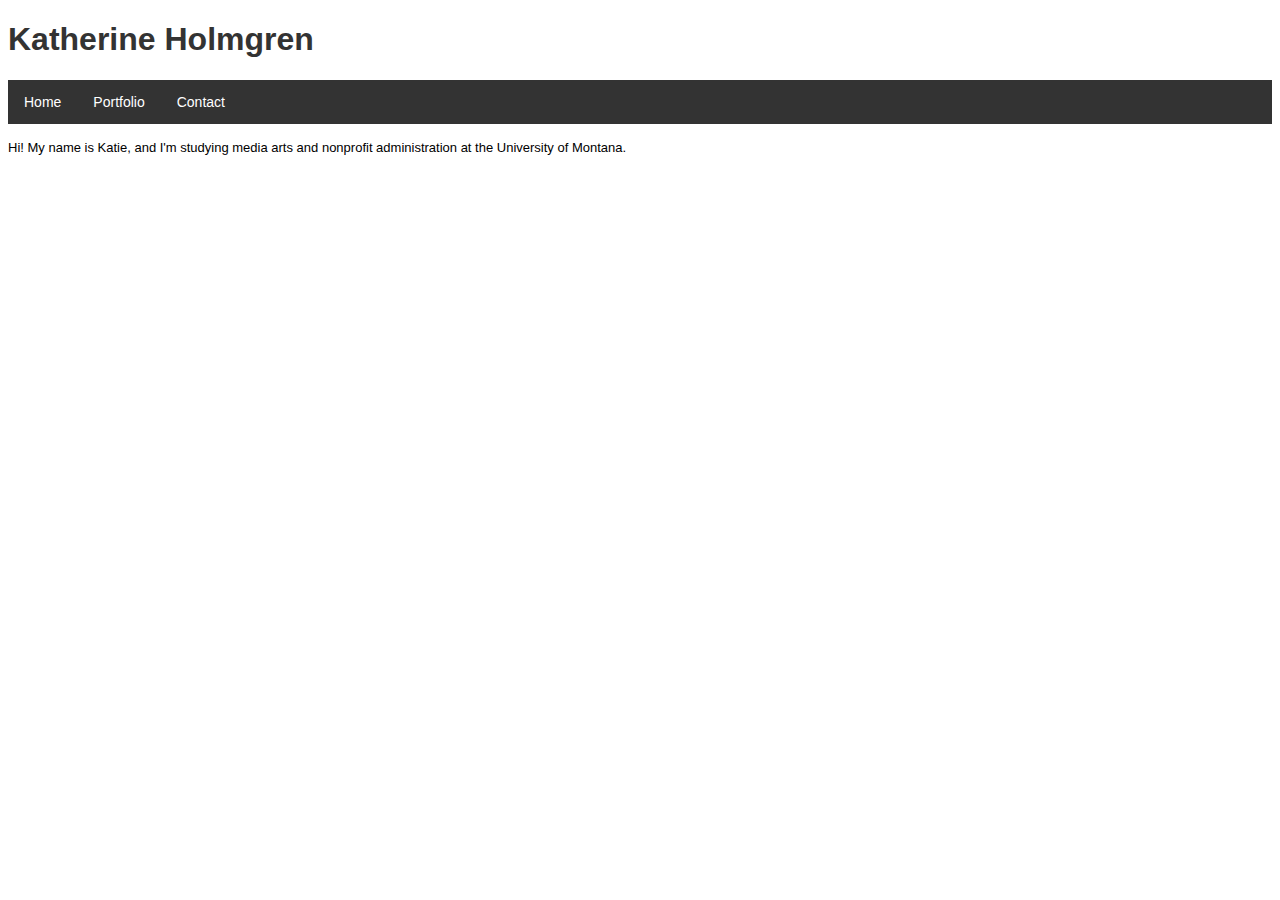
<file: index.html>
<!DOCTYPE html>

  <!-- 04/29/2019, Personal Website, Intro to Web Design -->
<html>

  <head>
    <meta charset="UTF-8">
    <meta name="description" content="Katherine Holmgren is a Media Arts student at the University of Montana, where she has created several designs and interactive projects.">
    <meta name="author" content="Katherine Holmgren">
    <meta name="viewport" content="width=device-width, initial-scale=1.0">
    <title>Katherine Holmgren</title>
    <link rel="shortcut icon" href="./images/kt-logo.png" type="image/x-icon" />
    <link rel="stylesheet" type="text/css" href="./styles/style.css">
      </head>

  <body>

    <h1>Katherine Holmgren</h1>

  <!--  <img id="kt-pic" src="./images/kt-logo.png" alt="Katherine Holmgren" title="Katherine Holmgren"width="50"></img><br>-->

  <ul>
    <li><a class="active" href="./index.html">Home</a></li>
    <li><a href="./portfolio.html">Portfolio</a></li>
    <li><a href="./contact.html">Contact</a></li>
  </ul>

      <div class="featured container content">
      <p>Hi! My name is Katie, and I'm studying media arts and nonprofit administration at the University of Montana.</p>
      </div>


  </body>
</html>
</file>
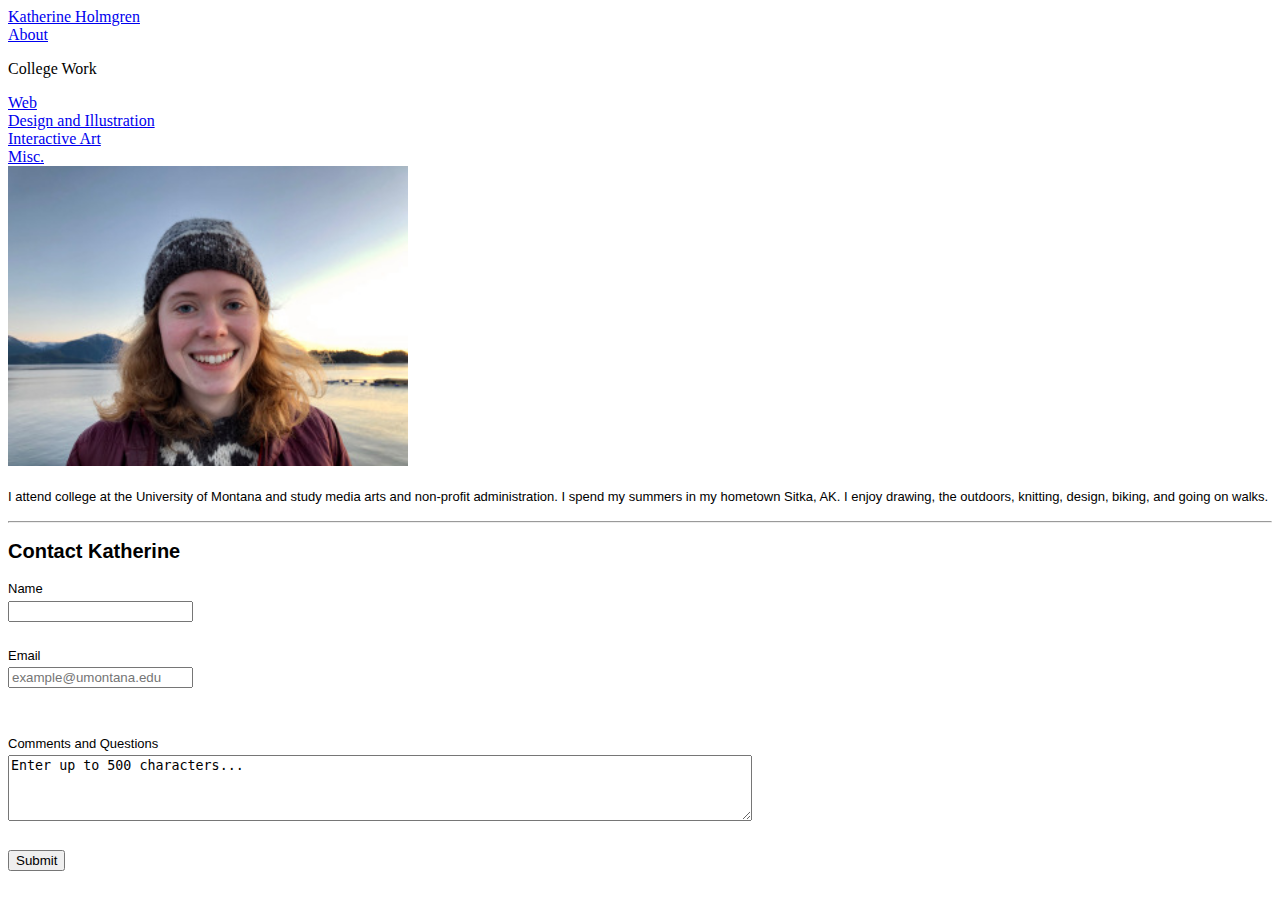
<file: about.html>
<!DOCTYPE html>

  <!-- 04/29/2019, Personal Website, Intro to Web Design -->
<html>

  <head>
    <meta charset="UTF-8">
    <meta name="description" content="Katherine Holmgren is a Media Arts student at the University of Montana, where she has created several designs and interactive projects.">
    <meta name="author" content="Katherine Holmgren">
    <meta name="viewport" content="width=device-width, initial-scale=1.0">
    <title>About Katherine</title>
    <link rel="shortcut icon" href="./images/kt-logo.png" type="image/x-icon" />
    <link rel="stylesheet" type="text/css" href="./styles/style.css">
  </head>

  <body>

    <header class="navigation container">
    <div class="menu-item kt">
          <a href="./index.html">Katherine Holmgren</a></div>
      <div class="menu-item link">
          <a href="./about.html">About</a></div>
        <div class="menu-item link">
               <p>College Work</p>
                  <div class="dropdown-content">
                    <div class="dropdown-item">
                      <a href="./web.html">Web</a></div>
                    <div class="dropdown-item">
                      <a href="./design.html">Design and Illustration</a></div>
                    <div class="dropdown-item">
                      <a href="./interactive.html">Interactive Art</a></div>
                  </div>
        </div>
        <div class="menu-item link">
               <a href="./misc.html">Misc.</a></div>
    </header>

    <div class="content container">
        <img id="kt-pic" src="./images/katie-portrait.jpeg" alt="Katherine Holmgren" title="Katherine Holmgren"width="400"></img>
        <p>I attend college at the University of Montana and study media arts and non-profit administration. I spend my summers in my hometown Sitka, AK. I enjoy drawing, the outdoors, knitting, design, biking, and going on walks.
        </p><hr>
    </div>

    <div class="content container">
      <h2>Contact Katherine</h2>
      <form action="http://www.example.com/login.php" method="post" id="comments" class="basic-forms">
        <p>
          Name</br>
          <input type="text" name="name" id="name_input"/> </br></br>
          Email</br>
          <input type="text" name="email" id="email_input" placeholder="example@umontana.edu"/> <br><br>
          </br>
          Comments and Questions</br>
          <textarea name="comments" id="comments-textarea" maxlength="500" cols="90" rows="4">Enter up to 500 characters...</textarea>
          </br>
          </br>
          <input type="submit" name="submit" value="Submit" />
        </p>
      </form>
    </div>

  </body>
</html>
</file>
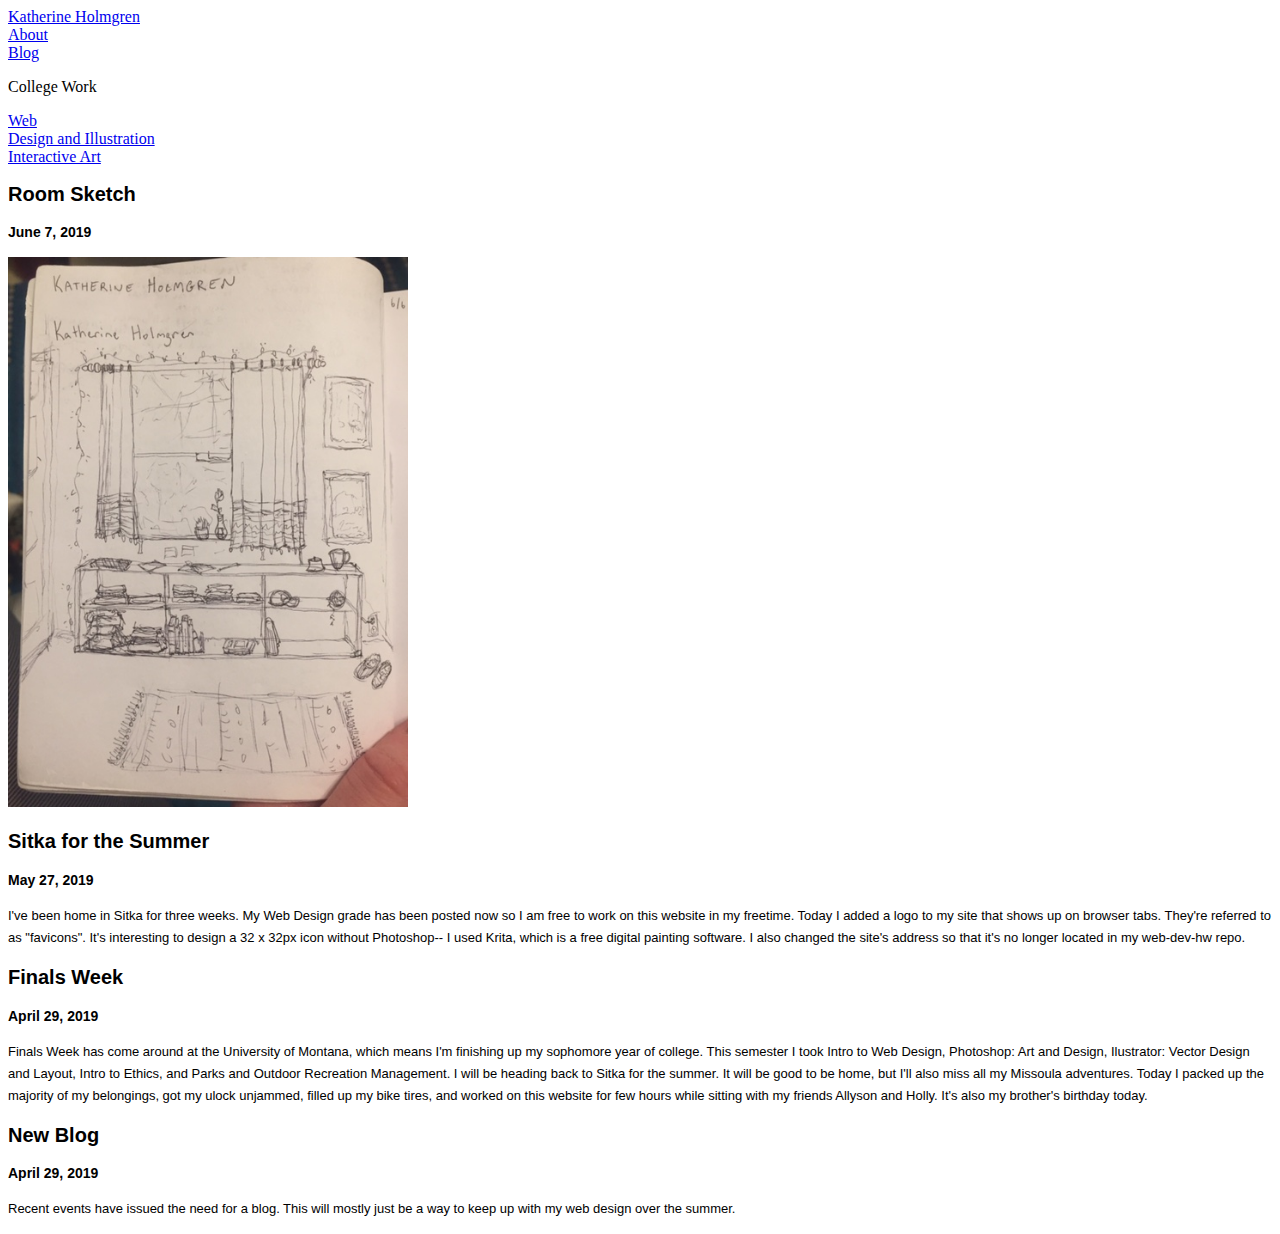
<file: blog.html>
<!DOCTYPE html>

  <!-- 04/29/2019, Personal Website, Intro to Web Design -->
<html>

  <head>
    <meta charset="UTF-8">
    <meta name="description" content="Katherine Holmgren is a Media Arts student at the University of Montana, where she has created several designs and interactive projects.">
    <meta name="author" content="Katherine Holmgren">
    <meta name="viewport" content="width=device-width, initial-scale=1.0">
    <title>Blog</title>
    <link rel="shortcut icon" href="./images/kt-logo.png" type="image/x-icon" />
    <link rel="stylesheet" type="text/css" href="./styles/style.css">
  </head>

  <body>

    <header class="navigation container">
    <div class="menu-item kt">
          <a href="https://katholmgren.github.io/home">Katherine Holmgren</a></div>
      <div class="menu-item link">
          <a href="https://katholmgren.github.io/home/about">About</a></div>
        <div class="menu-item link">
               <a href="https://katholmgren.github.io/home/blog">Blog</a></div>
        <div class="menu-item dropdown link">
               <p>College Work</p>
                  <div class="dropdown-content">
                    <div class="dropdown-item">
                      <a href="https://katholmgren.github.io/home/web">Web</a></div>
                    <div class="dropdown-item">
                      <a href="https://katholmgren.github.io/home/design">Design and Illustration</a></div>
                    <div class="dropdown-item">
                      <a href="https://katholmgren.github.io/home/interactive">Interactive Art</a></div>
                  </div>
        </div>
    </header>

    <div class="content container">
      <h2>Room Sketch</h2>
      <h3>June 7, 2019</h3>
      <img id="room-sketch" src="./images/20190607-room-sketch.jpg" alt="Sketch from my notebook" title="Room Sketch"width="400"></img>
    </div>

    <div class="content container">
      <h2>Sitka for the Summer</h2>
      <h3>May 27, 2019</h3>
      <p>I've been home in Sitka for three weeks. My Web Design grade has been posted now so I am free to work on this website in my freetime. Today I added a logo to my site that shows up on browser tabs. They're referred to as "favicons". It's interesting to design a 32 x 32px icon without Photoshop-- I used Krita, which is a free digital painting software. I also changed the site's address so that it's no longer located in my web-dev-hw repo.
        </p>
    </div>

    <div class="content container">
      <h2>Finals Week</h2>
      <h3>April 29, 2019</h3>
      <p>Finals Week has come around at the University of Montana, which means I'm finishing up my sophomore year of college. This semester I took Intro to Web Design, Photoshop: Art and Design, Ilustrator: Vector Design and Layout, Intro to Ethics, and Parks and Outdoor Recreation Management. I will be heading back to Sitka for the summer. It will be good to be home, but I'll also miss all my Missoula adventures. Today I packed up the majority of my belongings, got my ulock unjammed, filled up my bike tires, and worked on this website for few hours while sitting with my friends Allyson and Holly. It's also my brother's birthday today.
    </p>
    </div>

    <div class="content container">
      <h2>New Blog</h2>
      <h3>April 29, 2019</h3>
      <p>Recent events have issued the need for a blog. This will mostly just be a way to keep up with my web design over the summer.</p>
    </p>
    </div>

    </html>
</file>
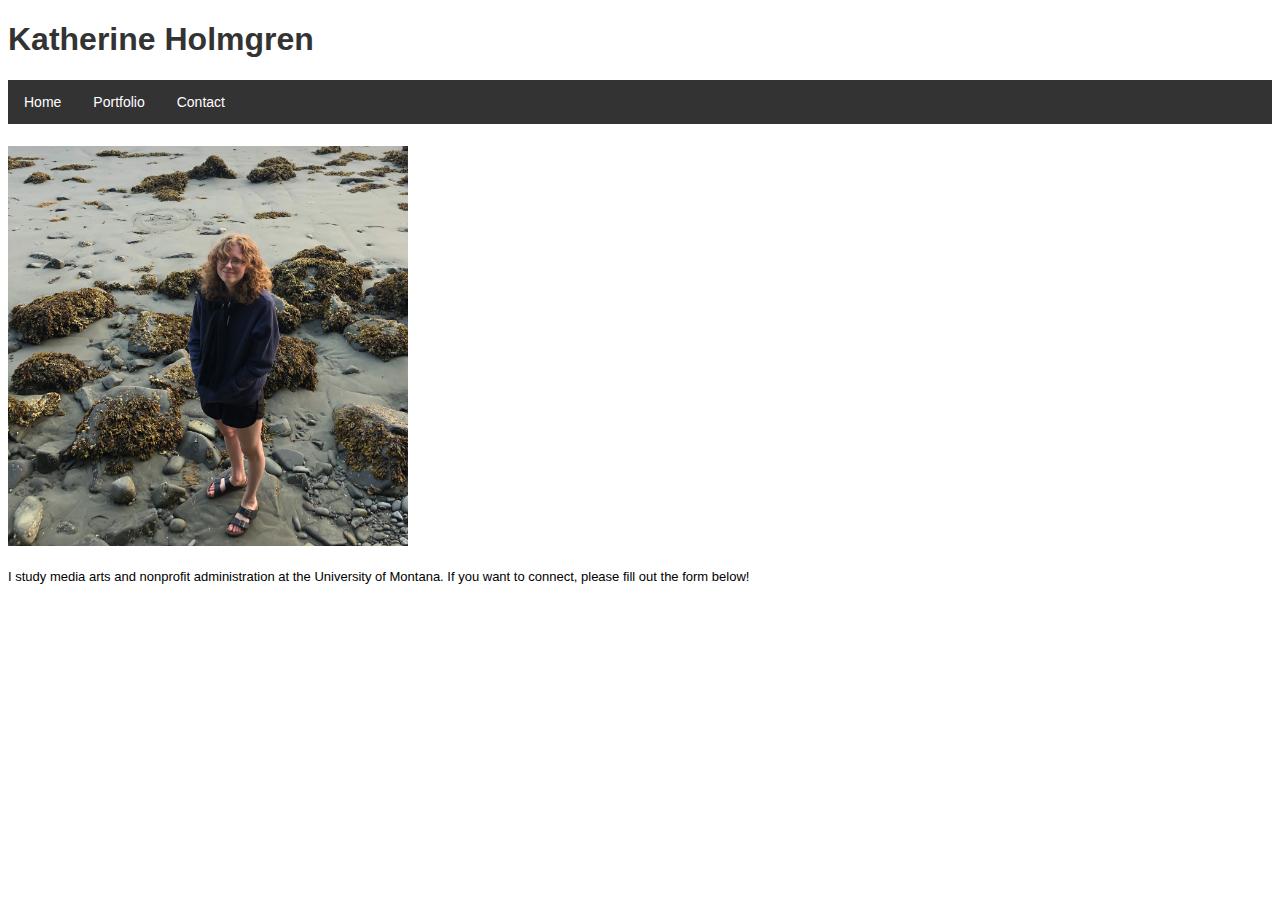
<file: contact.html>
<!DOCTYPE html>

  <!-- 04/29/2019, Personal Website, Intro to Web Design -->
<html>

  <head>
    <meta charset="UTF-8">
    <meta name="description" content="Katherine Holmgren is a Media Arts student at the University of Montana, where she has created several designs and interactive projects.">
    <meta name="author" content="Katherine Holmgren">
    <meta name="viewport" content="width=device-width, initial-scale=1.0">
    <title>Katherine Holmgren</title>
    <link rel="shortcut icon" href="./images/kt-logo.png" type="image/x-icon" />
    <link rel="stylesheet" type="text/css" href="./styles/style.css">
  </head>

  <body>
    <h1>Katherine Holmgren</h1>
    <ul>
      <li><a class="active" href="./index.html">Home</a></li>
      <li><a href="./portfolio.html">Portfolio</a></li>
      <li><a href="./contact.html">Contact</a></li>
    </ul>

    <div class="content container"><br>
      <img id="kt-pic" src="./images/katie-beach-profile.jpeg" alt="Katherine Holmgren" title="Katherine Holmgren"width="400"></img><br>
      <p>I study media arts and nonprofit administration at the University of Montana. If you want to connect, please fill out the form below!</p>
      <br>
    </div>


    <div class"content container jotform">
      <script type="text/javascript" src="https://form.jotform.com/jsform/193486703144158"></script>
    </div>

</body>

</html>
</file>
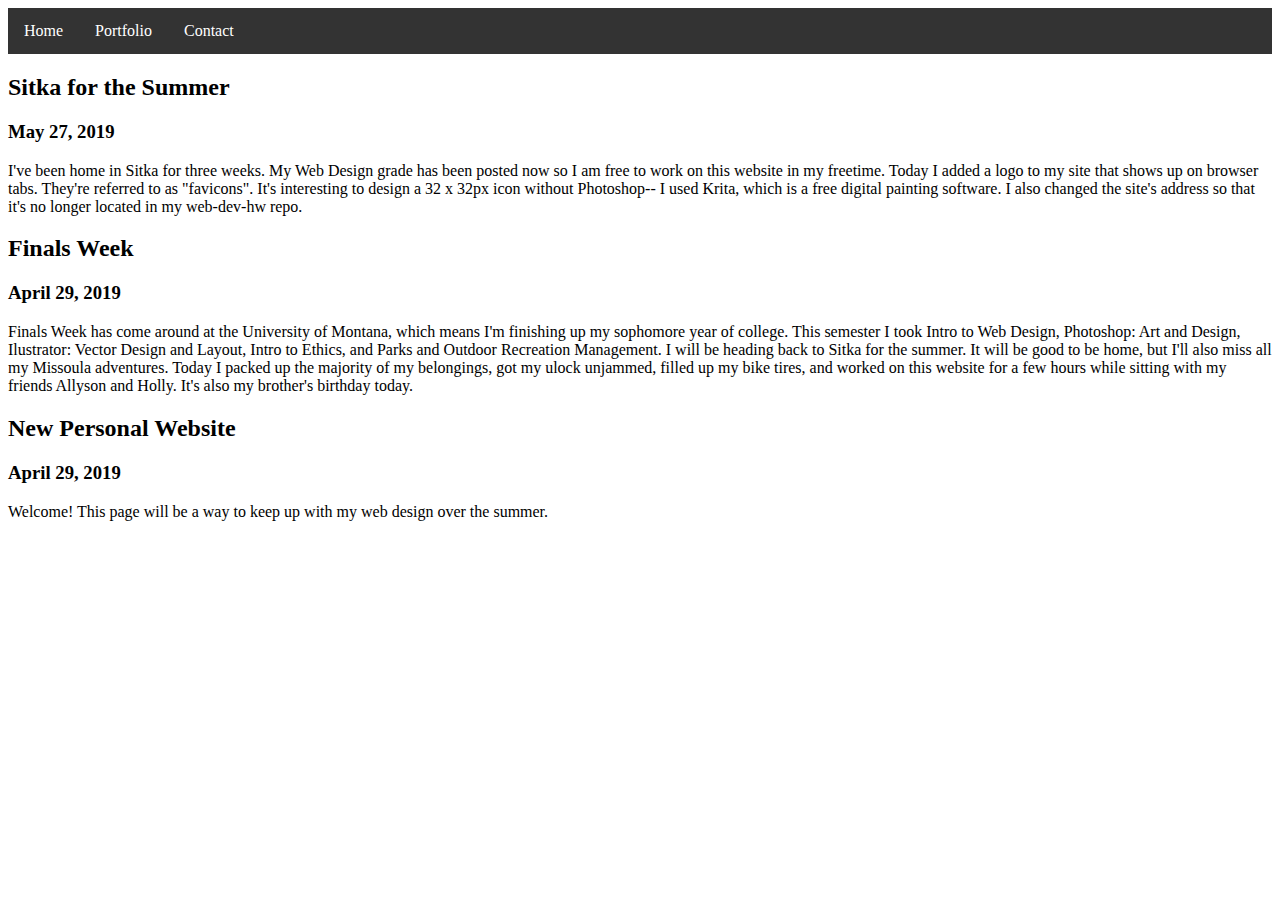
<file: misc.html>
<!DOCTYPE html>

  <!-- 04/29/2019, Personal Website, Intro to Web Design -->
<html>

  <head>
    <meta charset="UTF-8">
    <meta name="description" content="Katherine Holmgren is a Media Arts student at the University of Montana, where she has created several designs and interactive projects.">
    <meta name="author" content="Katherine Holmgren">
    <meta name="viewport" content="width=device-width, initial-scale=1.0">
    <title>Katherine Holmgren</title>
    <link rel="shortcut icon" href="./images/kt-logo.png" type="image/x-icon" />
  <!--  <link rel="stylesheet" type="text/css" href="./styles/style.css"> -->
    <style>
        ul {
          list-style-type: none;
          margin: 0;
          padding: 0;
          overflow: hidden;
          background-color: #333;
        }

        li {
          float: left;
        }

        li a {
          display: block;
          color: white;
          text-align: center;
          padding: 14px 16px;
          text-decoration: none;
        }

        li a:hover {
          background-color: #111;
        }
    </style>
      </head>

  <body>

  <ul>
    <li><a class="active" href="./index.html">Home</a></li>
    <li><a href="./portfolio.html">Portfolio</a></li>
    <li><a href="./contact.html">Contact</a></li>
  </ul>


  <!-- OLD POST I DON'T WANT ANYMORE:
   <div class="content container">
      <h2>Room Planning</h2>
      <h3>June 7, 2019</h3>
      <img id="room-sketch" src="./images/20190607-room-sketch.jpg" alt="Sketch from my notebook" title="Room Sketch"width="500"></img>
    </div> -->

    <div class="content container">
      <h2>Sitka for the Summer</h2>
      <h3>May 27, 2019</h3>
      <p>I've been home in Sitka for three weeks. My Web Design grade has been posted now so I am free to work on this website in my freetime. Today I added a logo to my site that shows up on browser tabs. They're referred to as "favicons". It's interesting to design a 32 x 32px icon without Photoshop-- I used Krita, which is a free digital painting software. I also changed the site's address so that it's no longer located in my web-dev-hw repo.
        </p>
    </div>

    <div class="content container">
      <h2>Finals Week</h2>
      <h3>April 29, 2019</h3>
      <p>Finals Week has come around at the University of Montana, which means I'm finishing up my sophomore year of college. This semester I took Intro to Web Design, Photoshop: Art and Design, Ilustrator: Vector Design and Layout, Intro to Ethics, and Parks and Outdoor Recreation Management. I will be heading back to Sitka for the summer. It will be good to be home, but I'll also miss all my Missoula adventures. Today I packed up the majority of my belongings, got my ulock unjammed, filled up my bike tires, and worked on this website for a few hours while sitting with my friends Allyson and Holly. It's also my brother's birthday today.
    </p>
    </div>

    <div class="content container">
      <h2>New Personal Website</h2>
      <h3>April 29, 2019</h3>
      <p>Welcome! This page will be a way to keep up with my web design over the summer.</p>
    </p>
    </div>

    </html>
</file>
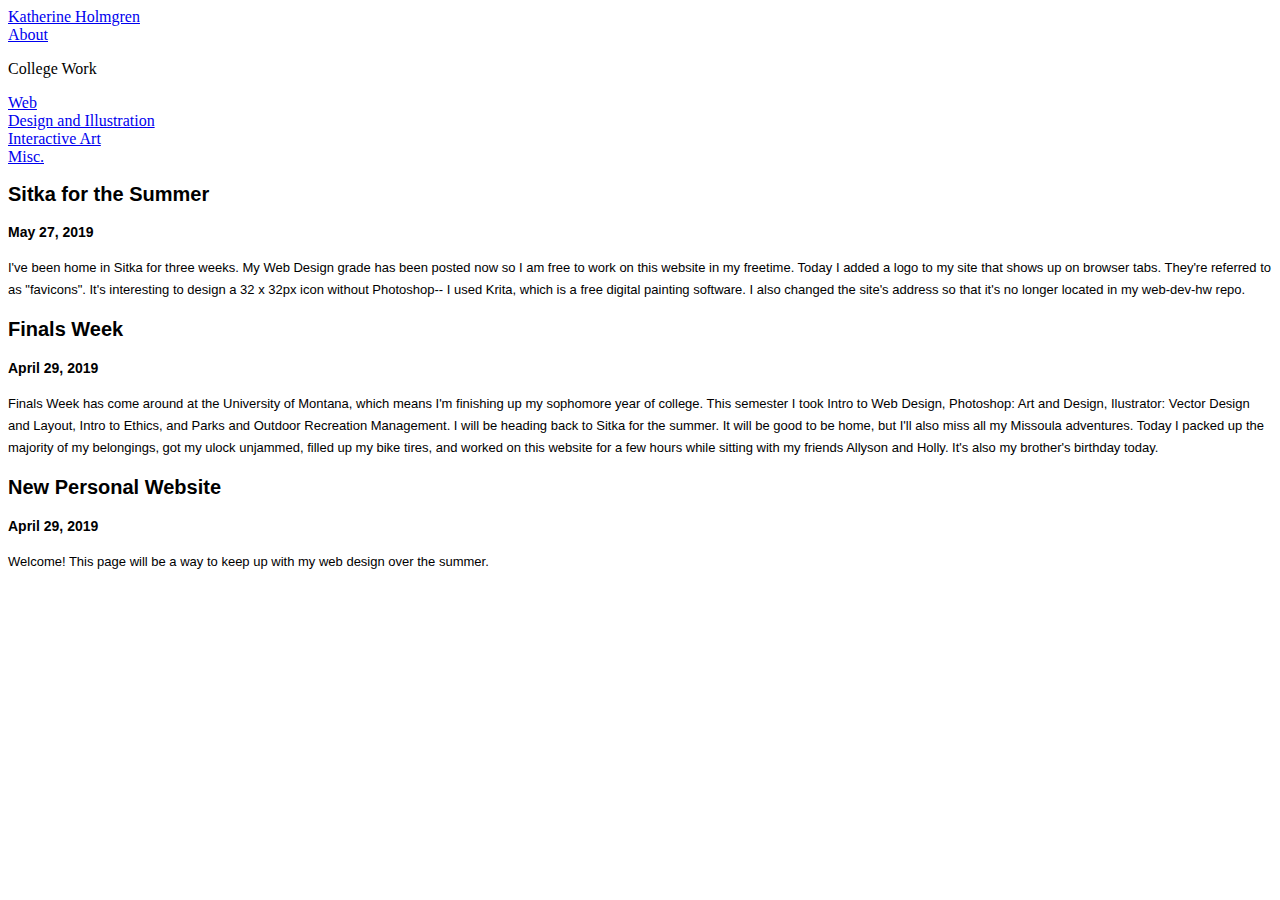
<file: notebook.html>
<!DOCTYPE html>

  <!-- 04/29/2019, Personal Website, Intro to Web Design -->
<html>

  <head>
    <meta charset="UTF-8">
    <meta name="description" content="Katherine Holmgren is a Media Arts student at the University of Montana, where she has created several designs and interactive projects.">
    <meta name="author" content="Katherine Holmgren">
    <meta name="viewport" content="width=device-width, initial-scale=1.0">
    <title>Misc.</title>
    <link rel="shortcut icon" href="./images/kt-logo.png" type="image/x-icon" />
    <link rel="stylesheet" type="text/css" href="./styles/style.css">
  </head>

  <body>

    <header class="navigation container">
    <div class="menu-item kt">
          <a href="https://katholmgren.github.io/home">Katherine Holmgren</a></div>
      <div class="menu-item link">
          <a href="https://katholmgren.github.io/home/about">About</a></div>
        <div class="menu-item link">
               <p>College Work</p>
                  <div class="dropdown-content">
                    <div class="dropdown-item">
                      <a href="https://katholmgren.github.io/home/web">Web</a></div>
                    <div class="dropdown-item">
                      <a href="https://katholmgren.github.io/home/design">Design and Illustration</a></div>
                    <div class="dropdown-item">
                      <a href="https://katholmgren.github.io/home/interactive">Interactive Art</a></div>
                  </div>
        </div>
        <div class="menu-item link">
               <a href="https://katholmgren.github.io/home/misc">Misc.</a></div>
    </header>

  <!-- OLD POST I DON'T WANT ANYMORE:
   <div class="content container">
      <h2>Room Planning</h2>
      <h3>June 7, 2019</h3>
      <img id="room-sketch" src="./images/20190607-room-sketch.jpg" alt="Sketch from my notebook" title="Room Sketch"width="500"></img>
    </div> -->

    <div class="content container">
      <h2>Sitka for the Summer</h2>
      <h3>May 27, 2019</h3>
      <p>I've been home in Sitka for three weeks. My Web Design grade has been posted now so I am free to work on this website in my freetime. Today I added a logo to my site that shows up on browser tabs. They're referred to as "favicons". It's interesting to design a 32 x 32px icon without Photoshop-- I used Krita, which is a free digital painting software. I also changed the site's address so that it's no longer located in my web-dev-hw repo.
        </p>
    </div>

    <div class="content container">
      <h2>Finals Week</h2>
      <h3>April 29, 2019</h3>
      <p>Finals Week has come around at the University of Montana, which means I'm finishing up my sophomore year of college. This semester I took Intro to Web Design, Photoshop: Art and Design, Ilustrator: Vector Design and Layout, Intro to Ethics, and Parks and Outdoor Recreation Management. I will be heading back to Sitka for the summer. It will be good to be home, but I'll also miss all my Missoula adventures. Today I packed up the majority of my belongings, got my ulock unjammed, filled up my bike tires, and worked on this website for a few hours while sitting with my friends Allyson and Holly. It's also my brother's birthday today.
    </p>
    </div>

    <div class="content container">
      <h2>New Personal Website</h2>
      <h3>April 29, 2019</h3>
      <p>Welcome! This page will be a way to keep up with my web design over the summer.</p>
    </p>
    </div>

    </html>
</file>
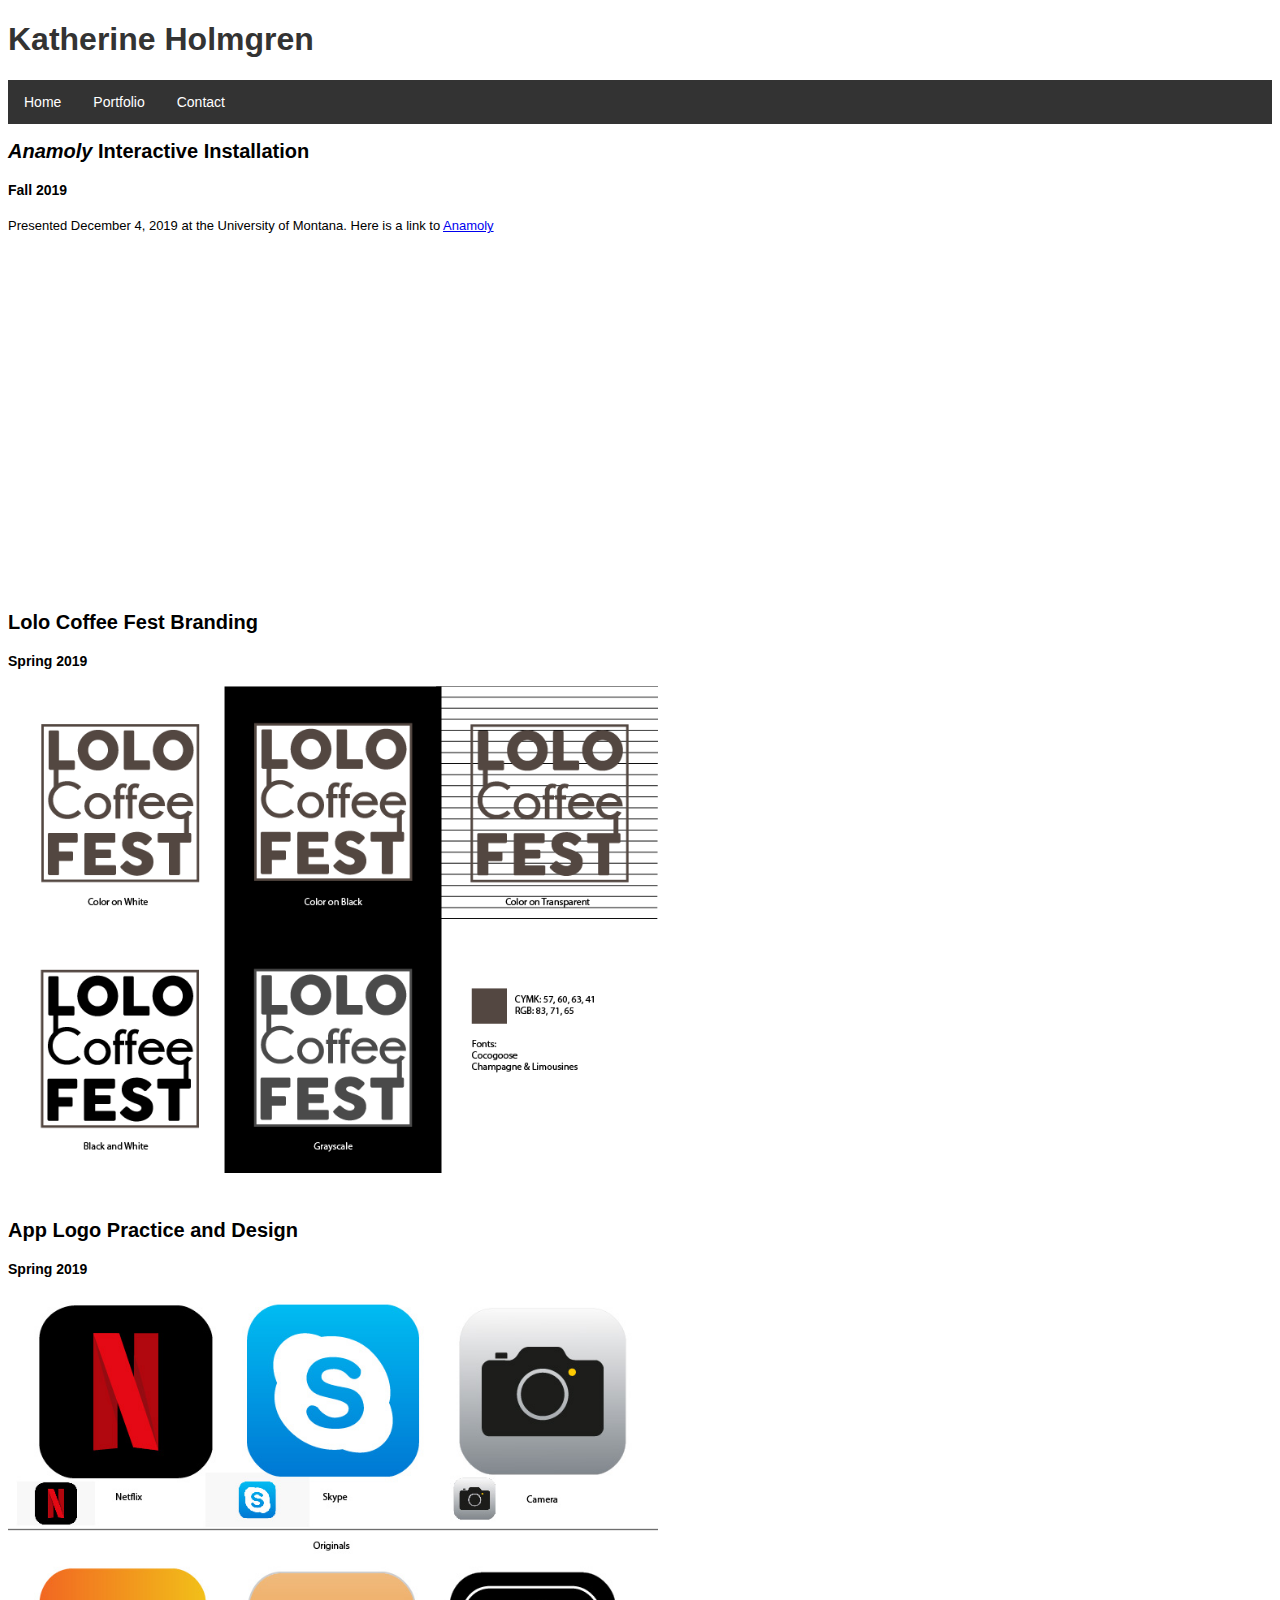
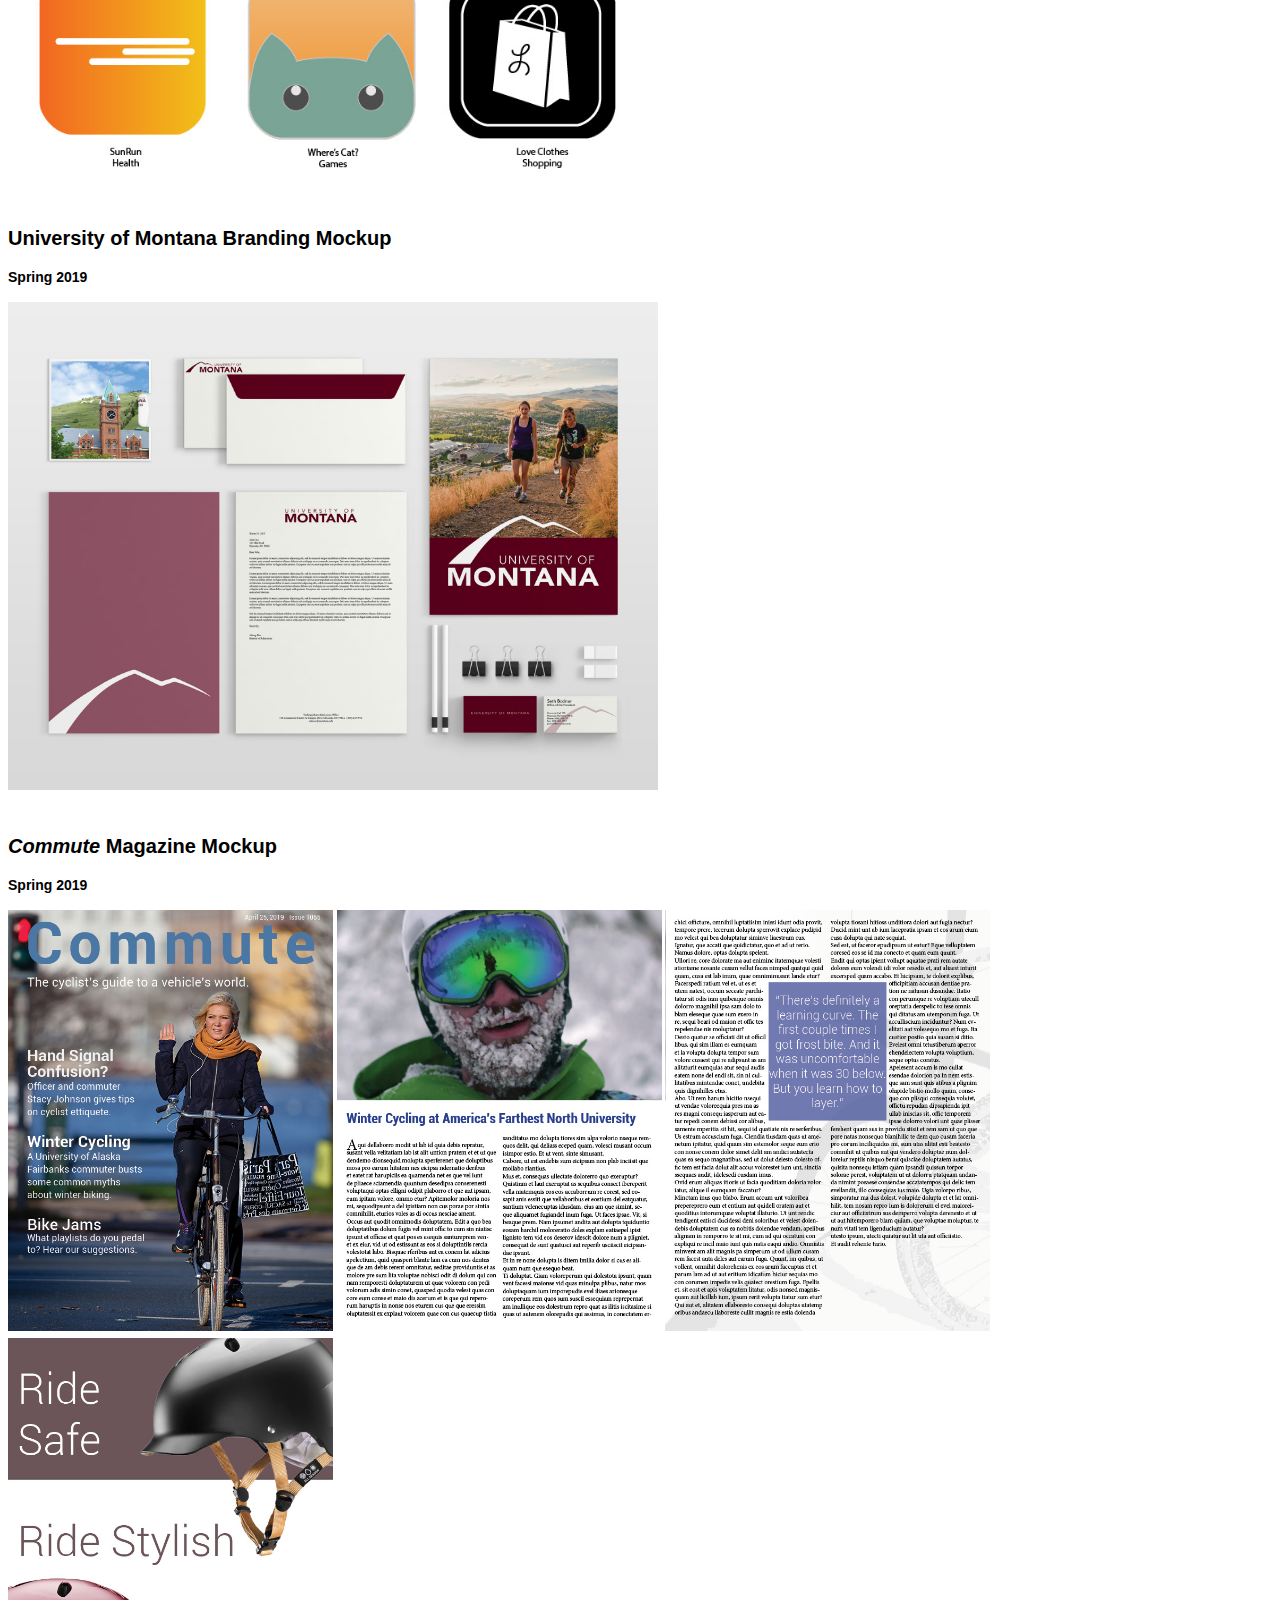
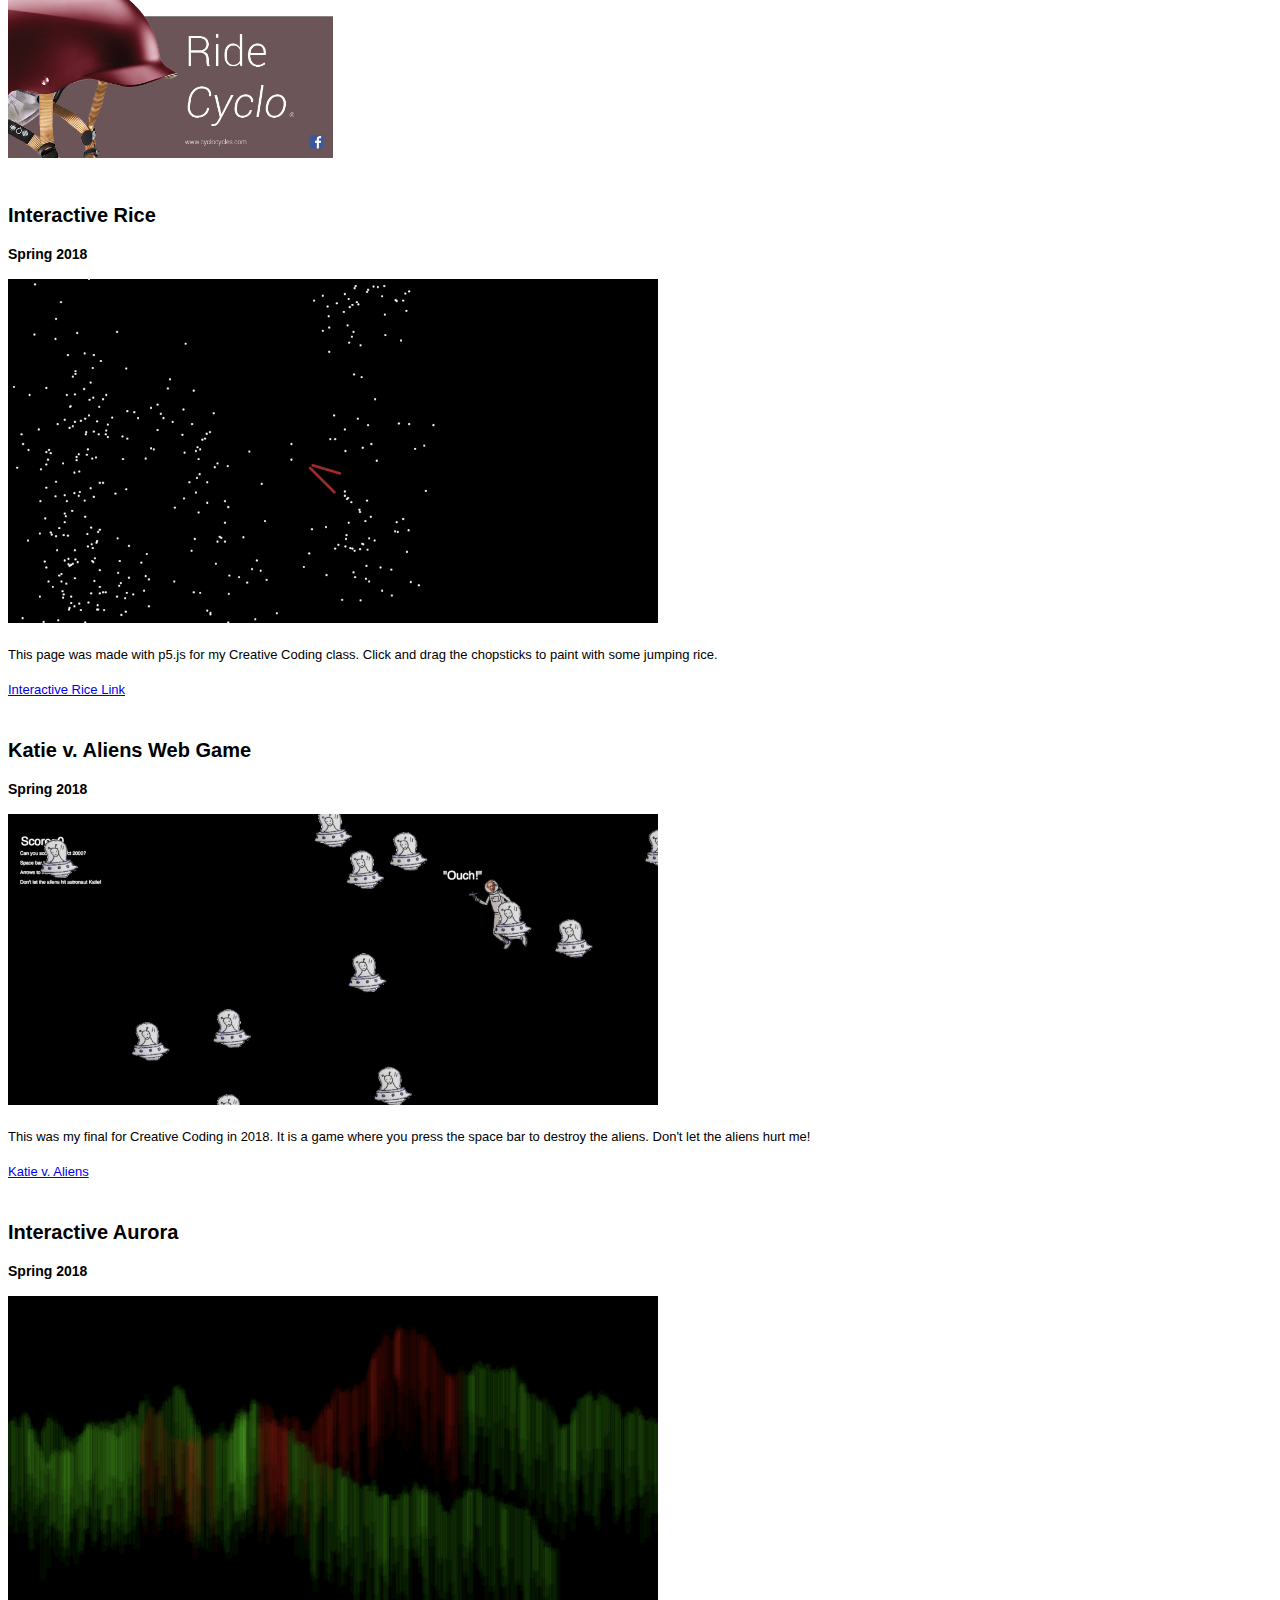
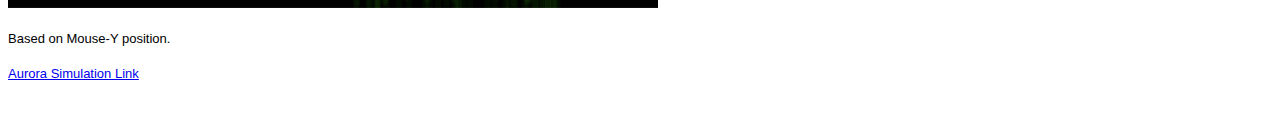
<file: portfolio.html>
<!DOCTYPE html>

  <!-- 04/29/2019, Personal Website, Intro to Web Design -->
<html>

  <head>
    <meta charset="UTF-8">
    <meta name="description" content="Katherine Holmgren is a Media Arts student at the University of Montana, where she has created several designs and interactive projects.">
    <meta name="author" content="Katherine Holmgren">
    <meta name="viewport" content="width=device-width, initial-scale=1.0">
    <title>Katherine Holmgren</title>
    <link rel="shortcut icon" href="./images/kt-logo.png" type="image/x-icon" />
    <link rel="stylesheet" type="text/css" href="./styles/style.css">
  </head>

  <body>
    <h1>Katherine Holmgren</h1>
    <ul>
      <li><a class="active" href="./index.html">Home</a></li>
      <li><a href="./portfolio.html">Portfolio</a></li>
      <li><a href="./contact.html">Contact</a></li>
    </ul>

    <div class="content container">
      <h2><i>Anamoly</i> Interactive Installation</h2>
      <h3>Fall 2019</h3>
      <p>Presented December 4, 2019 at the University of Montana. Here is a link to <a href="https://youtu.be/PPuXYlUTTGo">Anamoly</a></p>
      <iframe width="560" height="315" src="https://www.youtube.com/embed/PPuXYlUTTGo" frameborder="0" allow="accelerometer; autoplay; encrypted-media; gyroscope; picture-in-picture" allowfullscreen></iframe>
      <br><br>
    </div>

    <div class="content container">
      <h2>Lolo Coffee Fest Branding</h2>
      <h3>Spring 2019</h3>
      <img src="./images/lolo-coffee-logo.png" alt="Lolo Coffee Logo" title="Lolo Coffee Logo"width="650"></img>
      <br><br>
    </div>

    <div class="content container">
      <h2>App Logo Practice and Design</h2>
      <h3>Spring 2019</h3>
      <img src="./images/icons.jpg" alt="Game Apps" title="Game Apps"width="650"></img>
      <br><br>
    </div>

    <div class="content container">
      <h2>University of Montana Branding Mockup</h2>
      <h3>Spring 2019</h3>
      <img id="mockup" src="./images/univ-mockup.jpg" alt="University of Montana Mockup" title="University of Montana Mockup"width="650"></img>
      <br><br>
    </div>

    <div class="content container">
      <h2><i>Commute</i> Magazine Mockup</h2>
      <h3>Spring 2019</h3>
      <img id="home-mag-cover" src="./images/magazine.jpg" alt="Commute Magazine Cover" title="Commute Magazine Cover"width="325"></img>
      <img id="home-mag-2" src="./images/magazine2.jpg" alt="Commute Magazine Article" title="Commute Article"width="325"></img>
      <img id="home-mag-3" src="./images/magazine3.jpg" alt="Commute Magazine Article" title="Commute Article"width="325"></img>
      <img id="home-mag-4" src="./images/magazine4.jpg" alt="Commute Magazine Ad" title="Commute Magazine Ad"width="325"></img>
      <br><br>
    </div>

    <div class="content container">
        <h2>Interactive Rice</h2>
        <h3>Spring 2018</h3>
        <img id="rice" src="./images/rice.png" alt="Rice Art" title="Rice Art"width="650"></img>
        <p>This page was made with p5.js for my Creative Coding class. Click and drag the chopsticks to paint with some jumping rice.</p>
        <a href="https://katholmgren.github.io/120-work/hw-11/">Interactive Rice Link</a>
        <br><br>
    </div>

    <div class="content container">
        <h2>Katie v. Aliens Web Game</h2>
        <h3>Spring 2018</h3>
        <img id="katie-v-aliens" src="./images/katie-v-aliens.png" alt="Katie v. Aliens Web Game" title="Katie v. Aliens Web Game"width="650"></img>
        <p>This was my final for Creative Coding in 2018. It is a game where you press the space bar to destroy the aliens. Don't let the aliens hurt me!</p>
        <a id="link" href="https://katholmgren.github.io/120-work/final-project/">Katie v. Aliens</a>
        <br><br>
    </div>

    <div class="content container">
        <h2>Interactive Aurora</h2>
        <h3>Spring 2018</h3>
        <img src="./images/aurora.png" alt="Interactive Aurora" title="Interactive Web Aurora"width="650"></img>
        <p>Based on Mouse-Y position.</p>
        <a class="link" href="https://katholmgren.github.io/120-work/hw-6/">Aurora Simulation Link</a>
        <br><br>
      </div>


    </body>
    </html>
</file>
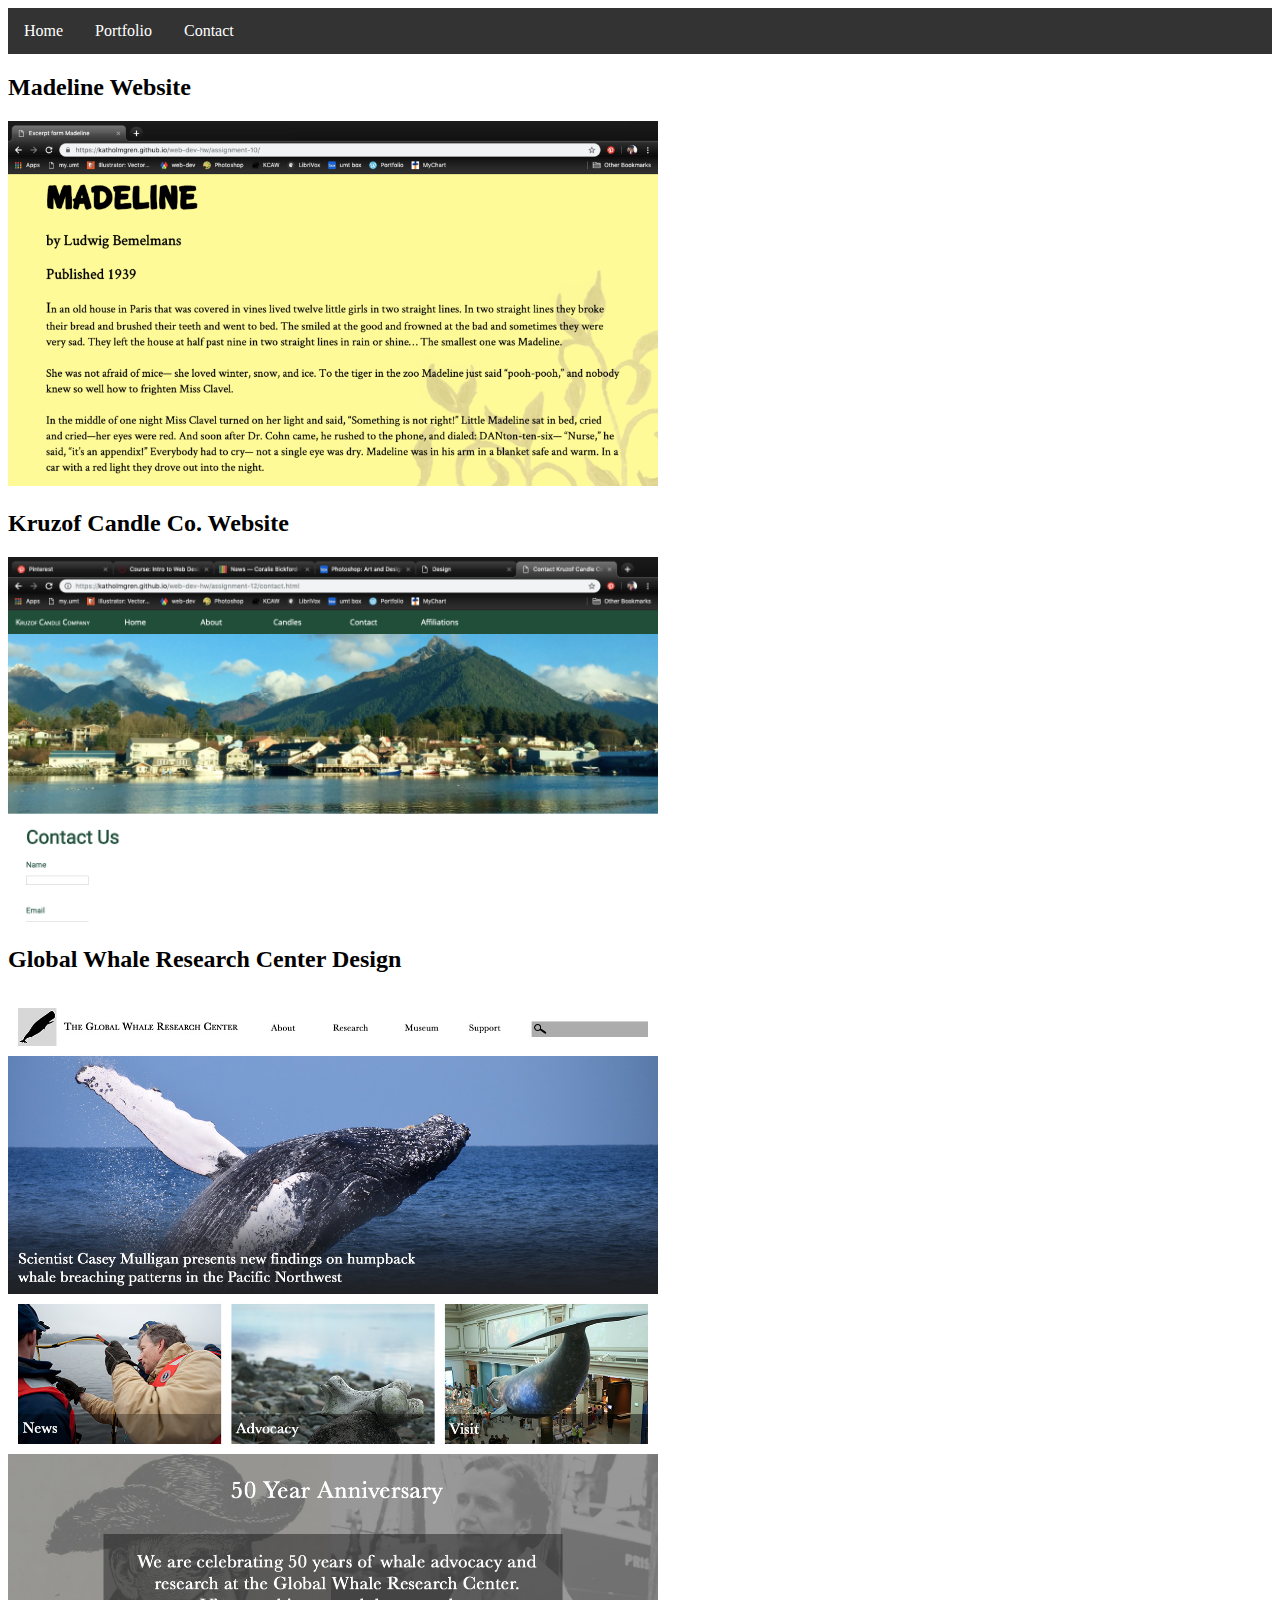
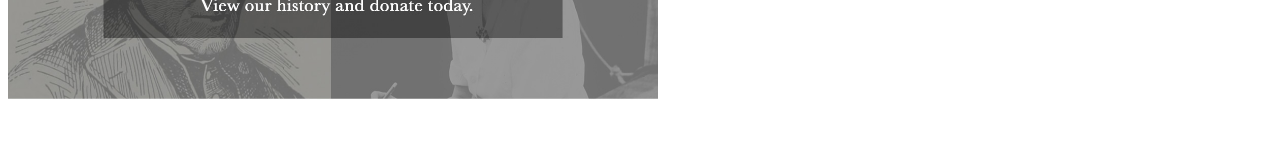
<file: web.html>
<!DOCTYPE html>

  <!-- 04/29/2019, Personal Website, Intro to Web Design -->
<html>

  <head>
    <meta charset="UTF-8">
    <meta name="description" content="Katherine Holmgren is a Media Arts student at the University of Montana, where she has created several designs and interactive projects.">
    <meta name="author" content="Katherine Holmgren">
    <meta name="viewport" content="width=device-width, initial-scale=1.0">
    <title>Katherine Holmgren</title>
    <link rel="shortcut icon" href="./images/kt-logo.png" type="image/x-icon" />
  <!--  <link rel="stylesheet" type="text/css" href="./styles/style.css"> -->
    <style>
        ul {
          list-style-type: none;
          margin: 0;
          padding: 0;
          overflow: hidden;
          background-color: #333;
        }

        li {
          float: left;
        }

        li a {
          display: block;
          color: white;
          text-align: center;
          padding: 14px 16px;
          text-decoration: none;
        }

        li a:hover {
          background-color: #111;
        }
    </style>
      </head>

  <body>

  <ul>
    <li><a class="active" href="./index.html">Home</a></li>
    <li><a href="./portfolio.html">Portfolio</a></li>
    <li><a href="./contact.html">Contact</a></li>
  </ul>


    <div class="content container images">
      <div class="madeline">
        <h2>Madeline Website</h2>
        <img id="maddy" src="./images/madeline-site.png" alt="Madeline Website" title="Madeline Website"width="650"></img>
      </div>
      <div class="kruzof">
        <h2>Kruzof Candle Co. Website</h2>
        <img id="candles-contact" src="./images/candles-contact.png" alt="Kruzof Candles Contact" title="Kruzof Candles Contact"width="650"></img>
      </div>
      <div class="whale">
        <h2>Global Whale Research Center Design</h2>
        <img id="whale-home" src="./images/whale-home.jpg" alt="Website Design in Photoshop" title="Website Design in Photoshop"width="650"></img>
      </div>
  </div>

    </body>
    </html>
</file>
<file: styles/style.css>
ul {
      list-style-type: none;
      margin: 0;
      padding: 0;
      overflow: hidden;
      background-color: #333;
    }

    li {
      float: left;
    }

    li a {
      display: block;
      font-family: Helvetica, Arial, sans-serif;
      font-size: 14px;
      color: white;
      text-align: center;
      padding: 14px 16px;
      text-decoration: none;
    }

    li a:hover {
      background-color: #111;
    }

    h1{
      font-family: Helvetica, Arial, sans-serif;
      color: #333;

    }

    h2 {
      font-size: 20px;
      font-family: Helvetica, Arial, sans-serif;
    }

    h3 {
      font-size: 14px;
      font-family: Helvetica, Arial, sans-serif;
    }

    .content {
        font-size: 13px;
        font-family: Helvetica, Arial, sans-serif;
        line-height: 1.7em;
        display: block;
    }

    .jotform {
      float: left;
      position: absolute;
      left: 0px;
    }
</file>
